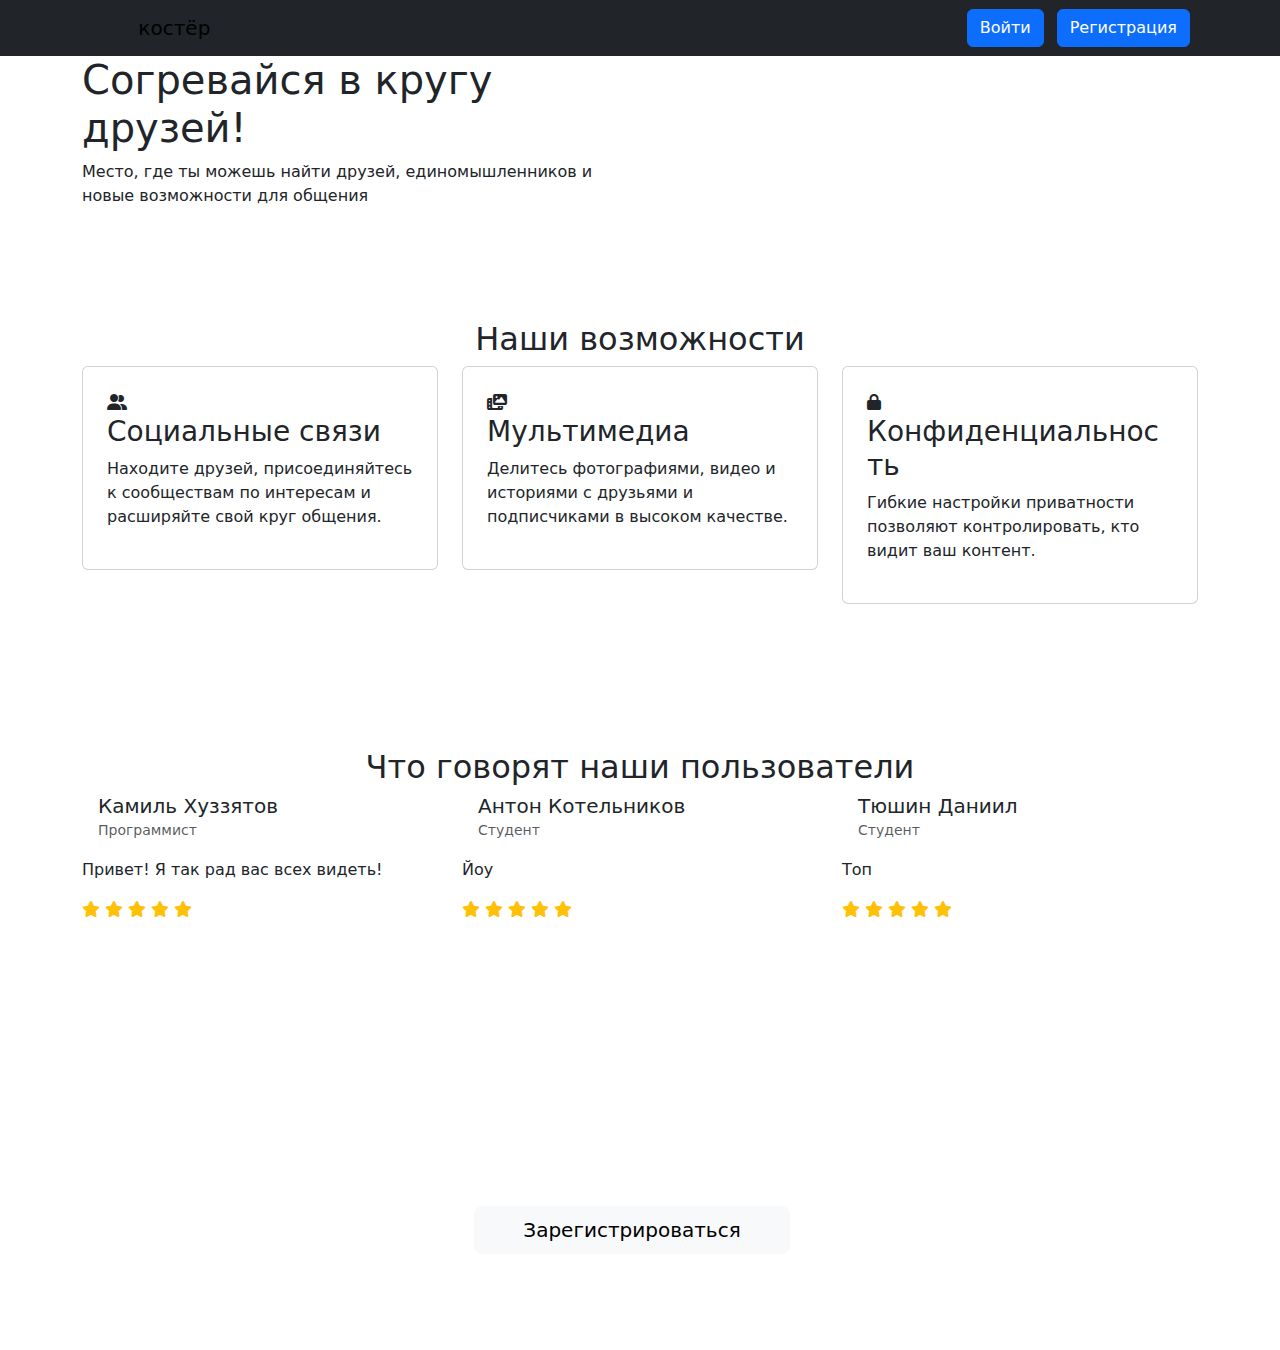
<file: src/main/resources/templates/index.html>
<!DOCTYPE html>
<html lang="ru">
<head>
    <meta charset="UTF-8">
    <meta name="viewport" content="width=device-width, initial-scale=1.0">
    
    <link href="https://cdn.jsdelivr.net/npm/bootstrap@5.3.0/dist/css/bootstrap.min.css" rel="stylesheet">
    <link rel="stylesheet" href="https://cdnjs.cloudflare.com/ajax/libs/font-awesome/6.4.0/css/all.min.css">

    <link rel="icon" th:href="@{/images/fire.gif}" type="image/gif">
    <link th:href="@{/css/style.css}" rel="stylesheet">
    <title>костёр</title>
</head>
<body>
    <nav class="navbar navbar-expand-lg navbar-light bg-dark sticky-top">
        <div class="container">
            <a class="navbar-brand" href="#">
                <img th:src="@{/images/fire.gif}" width="50px" style="padding-right: 10px;"></i>
                <span>костёр</span>
            </a>

            <button class="navbar-toggler border-0 navbar-dark" type="button" data-bs-toggle="collapse" data-bs-target="#navbarNav">
                <span class="navbar-toggler-icon text-white"></span>
            </button>

            <div class="collapse navbar-collapse justify-content-center" id="navbarNav">
                <ul class="navbar-nav ms-auto d-flex flex-column align-items-center">
                    <div class="ms-lg-3 mt-3 mt-lg-0">
                        <a href="#" class="btn btn-primary me-2">Войти</a>
                        <a href="#" class="btn btn-primary me-2">Регистрация</a>
                    </div>
                </ul>
            </div>
        </div>
    </nav>

    <section class="hero-section">
        <div class="container">
            <div class="row align-items-center">
                <div class="col-lg-6 mb-5 mb-lg-0">
                    <h1 class="hero-title">Согревайся в кругу друзей!</h1>
                    <p class="hero-subtitle">Место, где ты можешь найти друзей, единомышленников и новые возможности для общения</p>
                </div>
            </div>
        </div>
    </section>

    <section id="features" class="features py-5 my-5">
        <div class="container">
            <h2 class="text-center section-title">Наши возможности</h2>
            <div class="row g-4">
                <div class="col-md-4">
                    <div class="card feature-card p-4">
                        <div class="feature-icon">
                            <i class="fas fa-user-friends"></i>
                        </div>
                        <h3>Социальные связи</h3>
                        <p>Находите друзей, присоединяйтесь к сообществам по интересам и расширяйте свой круг общения.</p>
                    </div>
                </div>

                <div class="col-md-4">
                    <div class="card feature-card p-4">
                        <div class="feature-icon">
                            <i class="fas fa-photo-video"></i>
                        </div>
                        <h3>Мультимедиа</h3>
                        <p>Делитесь фотографиями, видео и историями с друзьями и подписчиками в высоком качестве.</p>
                    </div>
                </div>

                <!-- <div class="col-md-4">
                    <div class="card feature-card p-4">
                        <div class="feature-icon">
                            <i class="fas fa-comments"></i>
                        </div>
                        <h3>Мессенджер</h3>
                        <p>Общайтесь в реальном времени с помощью текстовых сообщений, голосовых и видео звонков.</p>
                    </div>
                </div> -->
                <!--
                <div class="col-md-4">
                    <div class="card feature-card p-4">
                        <div class="feature-icon">
                            <i class="fas fa-calendar-alt"></i>
                        </div>
                        <h3>События</h3>
                        <p>Создавайте и посещайте мероприятия, находите интересные события в вашем городе.</p>
                    </div>
                </div>-->

                <div class="col-md-4">
                    <div class="card feature-card p-4">
                        <div class="feature-icon">
                            <i class="fas fa-lock"></i>
                        </div>
                        <h3>Конфиденциальность</h3>
                        <p>Гибкие настройки приватности позволяют контролировать, кто видит ваш контент.</p>
                    </div>
                </div>

                <!-- 
                <div class="col-md-4">
                    <div class="card feature-card p-4">
                        <div class="feature-icon">
                            <i class="fas fa-bell"></i>
                        </div>
                        <h3>Уведомления</h3>
                        <p>Персонализированные уведомления о важных событиях и активности друзей.</p>
                    </div>
                </div> -->
            </div>
        </div>
    </section>


    <section id="testimonials" class="py-5 my-5">
        <div class="container">
            <h2 class="text-center section-title">Что говорят наши пользователи</h2>
            <div class="row g-4">
                <div class="col-md-4">
                    <div class="testimonial-card">
                        <div class="d-flex align-items-center mb-3">
                            <img th:src="@{/images/kamil.jpg}" class="testimonial-avatar me-3">
                            <div>
                                <h5 class="mb-0">Камиль Хуззятов</h5>
                                <small class="text-muted">Программист</small>
                            </div>
                        </div>
                        <p>Привет! Я так рад вас всех видеть! </p>
                        <div class="text-warning">
                            <i class="fas fa-star"></i>
                            <i class="fas fa-star"></i>
                            <i class="fas fa-star"></i>
                            <i class="fas fa-star"></i>
                            <i class="fas fa-star"></i>
                        </div>
                    </div>
                </div>
                <div class="col-md-4">
                    <div class="testimonial-card">
                        <div class="d-flex align-items-center mb-3">
                            <img th:src="@{/images/anton.jpg}" class="testimonial-avatar me-3">
                            <div>
                                <h5 class="mb-0">Антон Котельников</h5>
                                <small class="text-muted">Студент</small>
                            </div>
                        </div>
                        <p>Йоу</p>
                        <div class="text-warning">
                            <i class="fas fa-star"></i>
                            <i class="fas fa-star"></i>
                            <i class="fas fa-star"></i>
                            <i class="fas fa-star"></i>
                            <i class="fas fa-star"></i>
                        </div>
                    </div>
                </div>
                <div class="col-md-4">
                    <div class="testimonial-card">
                        <div class="d-flex align-items-center mb-3">
                            <img th:src="@{/images/danya.jpg}" class="testimonial-avatar me-3">
                            <div>
                                <h5 class="mb-0">Тюшин Даниил</h5>
                                <small class="text-muted">Студент</small>
                            </div>
                        </div>
                        <p>Топ</p>
                        <div class="text-warning">
                            <i class="fas fa-star"></i>
                            <i class="fas fa-star"></i>
                            <i class="fas fa-star"></i>
                            <i class="fas fa-star"></i>
                            <i class="fas fa-star"></i>
                        </div>
                    </div>
                </div>
            </div>
        </div>
    </section>

    <section class="py-5 my-5 text-white">
        <div class="container text-center">
            <h2 class="mb-4">Готовы присоединиться к нашему сообществу?</h2>
            <p class="mb-5 fs-5">Зарегистрируйтесь сейчас и начните общаться с людьми по всему универститету</p>
            <a href="#" class="btn btn-light btn-lg px-5 me-3">Зарегистрироваться</a>
        </div>
    </section>

    <script src="https://cdn.jsdelivr.net/npm/bootstrap@5.3.0/dist/js/bootstrap.bundle.min.js"></script>

    <script>
        document.querySelectorAll('a[href^="#"]').forEach(anchor => {
            anchor.addEventListener('click', function (e) {
                e.preventDefault();

                document.querySelector(this.getAttribute('href')).scrollIntoView({
                    behavior: 'smooth'
                });
            });
        });

        window.addEventListener('scroll', function() {
            const navbar = document.querySelector('.navbar');
            if (window.scrollY > 50) {
                navbar.classList.add('shadow-sm');
                navbar.classList.add('bg-dark');
            } else {
                navbar.classList.remove('shadow-sm');
            }
        });
    </script>
</body>
</html>
</file>
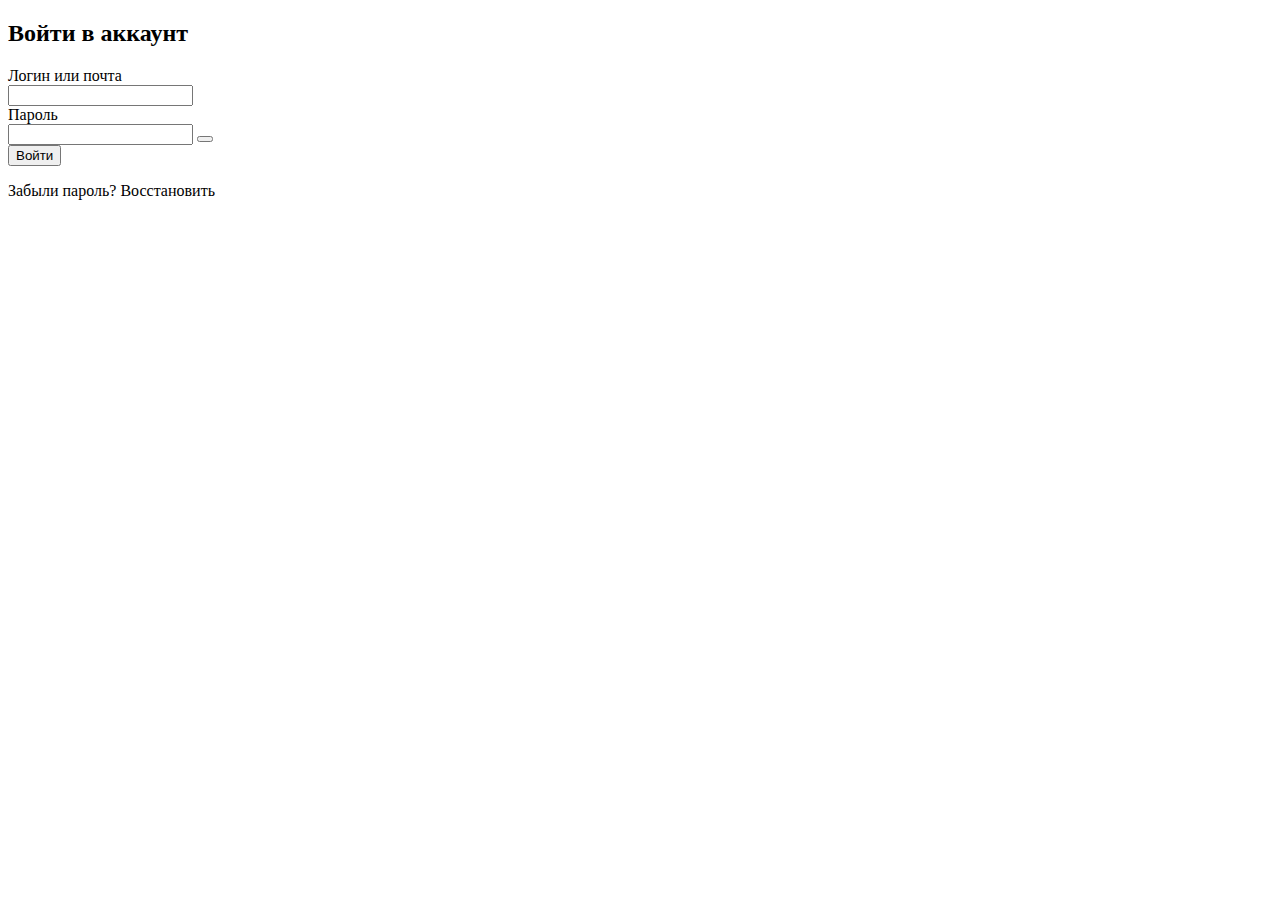
<file: src/main/resources/templates/login.html>
<!DOCTYPE html>
<html xmlns:th="http://www.thymeleaf.org">
<head th:replace="~{fragments/head :: commonHead(~{::specific-head})}">
    <th:block th:fragment="specific-head">
        <!-- дополнение head -->
        <link th:href="@{/css/index.css}" rel="stylesheet">
        <link th:href="@{/css/register.css}" rel="stylesheet">
        <link rel="stylesheet" href="https://cdnjs.cloudflare.com/ajax/libs/animate.css/4.1.1/animate.min.css">
        <title>логин</title>
    </th:block>
</head>

<body>
    <div th:insert="~{fragments/header :: header}"></div>

    <section class="registration-section">
        <div class="container">
        <div class="row justify-content-center">
            <div class="col-lg-10">
                <div class="card shadow-lg">
                    <div class="row g-0">
                        <div class="col-lg-7">
                            <div class="card-body p-5">
                                <h2 class="card-title text-center mb-4 animate__animated animate__fadeInDown">Войти в аккаунт</h2>

                                <form th:action="@{/login}" method="post">
                                    <div class="mb-3 animate__animated animate__fadeIn animate-delay-1">
                                        <label for="username" class="form-label">Логин или почта</label>
                                        <div class="input-group">
                                            <input type="text" class="form-control" id="username" name="username" required>
                                        </div>
                                    </div>

                                    <div class="mb-3 animate__animated animate__fadeIn animate-delay-2">
                                        <label for="password" class="form-label">Пароль</label>
                                        <div class="password-container">
                                            <input type="password" class="form-control" id="password" name="password" required>
                                            <button type="button" class="password-toggle" onclick="togglePassword('password')">
                                                <i class="fas fa-eye"></i>
                                            </button>
                                        </div>
                                    </div>

                                    <div class="d-grid mb-3 animate__animated animate__fadeIn animate-delay-4">
                                        <button type="submit" class="btn btn-primary btn-lg py-3">Войти</button>
                                    </div>

                                    <div class="form-footer animate__animated animate__fadeIn animate-delay-4">
                                        <p class="mb-0">Забыли пароль? <a th:href="@{/password_reset}">Восстановить</a></p>
                                    </div>
                                </form>
                            </div>
                        </div>
                        <div class="col-lg-5 d-none d-lg-flex illustration-side">
                            <img th:src="@{/images/fire.gif}" class="illustration-img">
                        </div>
                    </div>
                </div>
            </div>
        </div>
    </div>
</section>

<script>
    function togglePassword(fieldId) {
        const field = document.getElementById(fieldId);
        const icon = field.nextElementSibling.querySelector('i');

        if (field.type === 'password') {
            field.type = 'text';
            icon.classList.remove('fa-eye');
            icon.classList.add('fa-eye-slash');
        } else {
            field.type = 'password';
            icon.classList.remove('fa-eye-slash');
            icon.classList.add('fa-eye');
        }
    }
</script>

</body>
</html>
</file>
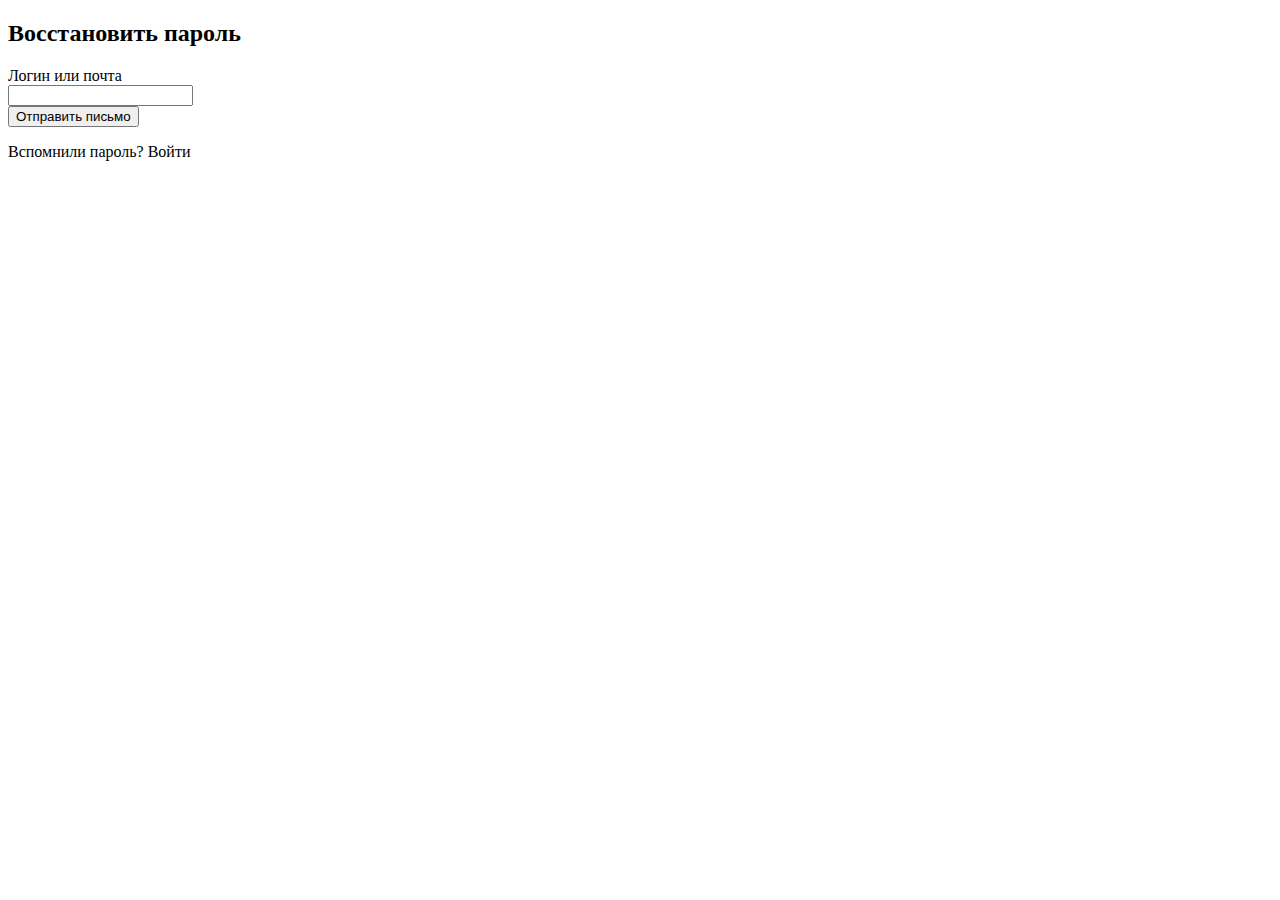
<file: src/main/resources/templates/password_reset.html>
<!DOCTYPE html>
<html xmlns:th="http://www.thymeleaf.org">
<head th:replace="~{fragments/head :: commonHead(~{::specific-head})}">
    <th:block th:fragment="specific-head">
        <!-- дополнение head -->
        <link th:href="@{/css/index.css}" rel="stylesheet">
        <link th:href="@{/css/register.css}" rel="stylesheet">
        <link rel="stylesheet" href="https://cdnjs.cloudflare.com/ajax/libs/animate.css/4.1.1/animate.min.css">
        <title>восстановление пароля</title>
    </th:block>
</head>

<body>
    <div th:insert="~{fragments/header :: header}"></div>

    <section class="registration-section">
        <div class="container">
        <div class="row justify-content-center">
            <div class="col-lg-10">
                <div class="card shadow-lg">
                    <div class="row g-0">
                        <div class="col-lg-7">
                            <div class="card-body p-5">
                                <h2 class="card-title text-center mb-4 animate__animated animate__fadeInDown">Восстановить пароль</h2>

                                <form th:action="@{/password_reset}" method="post">
                                    <div class="mb-3 animate__animated animate__fadeIn animate-delay-1">
                                        <label for="username" class="form-label">Логин или почта</label>
                                        <div class="input-group">
                                            <input type="text" class="form-control" id="username" name="username" required>
                                        </div>
                                    </div>

                                    <div class="d-grid mb-3 animate__animated animate__fadeIn animate-delay-4">
                                        <button type="submit" class="btn btn-primary btn-lg py-3">Отправить письмо</button>
                                    </div>

                                    <div class="form-footer animate__animated animate__fadeIn animate-delay-4">
                                        <p class="mb-0">Вспомнили пароль? <a th:href="@{/login}">Войти</a></p>
                                    </div>
                                </form>
                            </div>
                        </div>
                        <div class="col-lg-5 d-none d-lg-flex illustration-side">
                            <img th:src="@{/images/fire.gif}" class="illustration-img">
                        </div>
                    </div>
                </div>
            </div>
        </div>
    </div>
</section>

<script>
    function togglePassword(fieldId) {
        const field = document.getElementById(fieldId);
        const icon = field.nextElementSibling.querySelector('i');

        if (field.type === 'password') {
            field.type = 'text';
            icon.classList.remove('fa-eye');
            icon.classList.add('fa-eye-slash');
        } else {
            field.type = 'password';
            icon.classList.remove('fa-eye-slash');
            icon.classList.add('fa-eye');
        }
    }
</script>

</body>
</html>
</file>
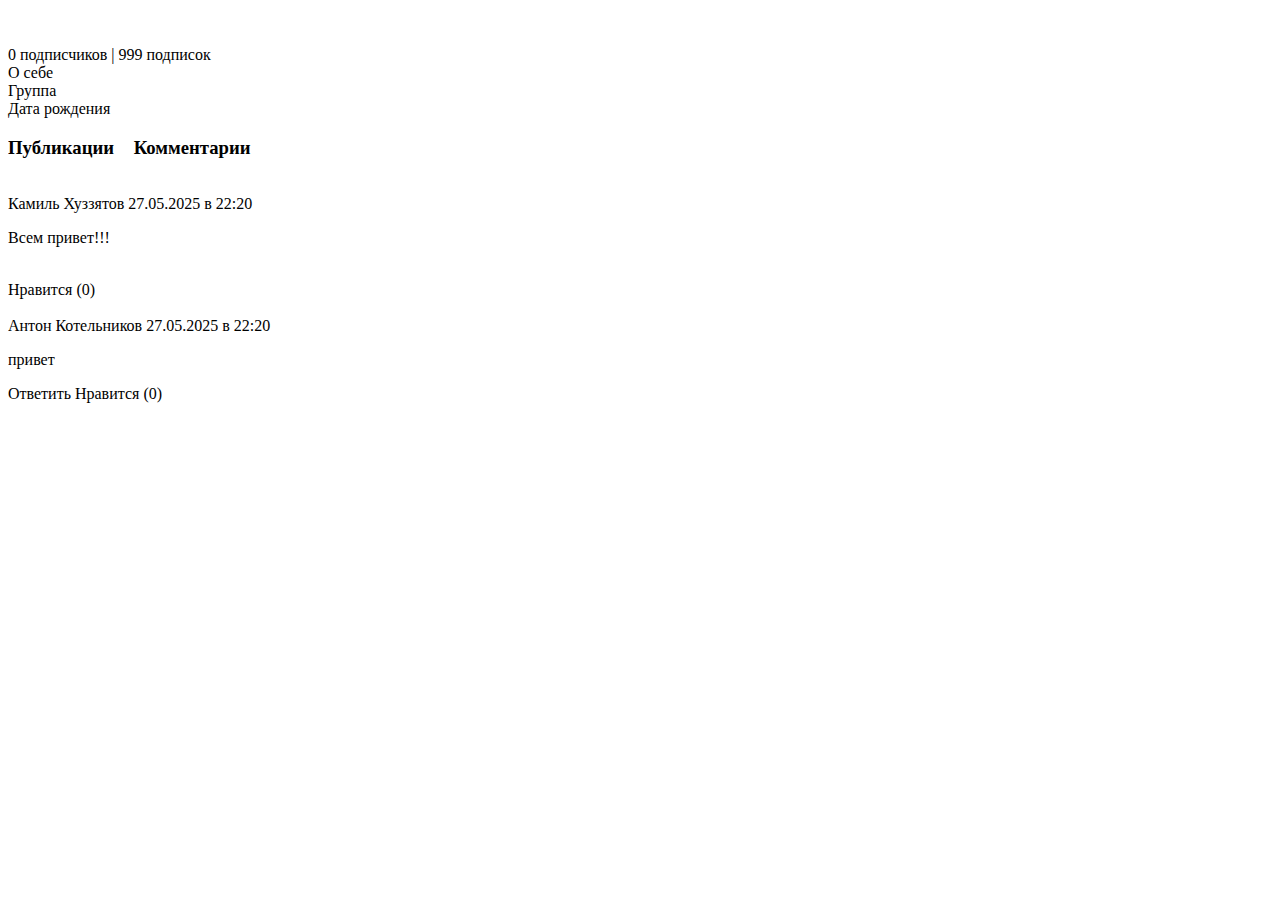
<file: src/main/resources/templates/profile.html>
<!DOCTYPE html>
<html xmlns:th="http://www.thymeleaf.org">
<head th:replace="~{fragments/head :: commonHead(~{::specific-head})}">
    <th:block th:fragment="specific-head">
        <link th:href="@{/css/index.css}" rel="stylesheet">
        <link th:href="@{/css/profile.css}" rel="stylesheet">
        <title>профиль</title>
    </th:block>
</head>

<body>
    <div th:insert="~{fragments/header :: header}"></div>

    <div class="profile-page animate__animated animate__fadeIn">
        <div class="profile-sidebar">
            <!-- <img th:src="${user.avatar} ?: @{/images/default-avatar.png}" class="profile-avatar"> -->
            <img th:src="@{/images/default-avatar.jpg}" class="profile-avatar">

            <h2 class="profile-name">
                <span th:text="${user.name}"></span>
                <span th:text="${user.surname}"></span>
            </h2>
            <p class="profile-username" th:text="'@' + ${user.username}"></p>
            <div class="profile-follows">
                <span class="follows-count">
                    <a th:href="@{/followers}" class="follow-link">
                    0 подписчиков
                    </a>
                </span>
                 |
                <span class="follows-count">
                    <a th:href="@{/follows}" class="follow-link">
                    999 подписок
                    </a>
                </span>
            </div>

            <div class="profile-info">
                <div class="info-item" th:if="${user.bio != null}">
                    <div class="info-icon">
                        <i class="fas fa-user"></i>
                    </div>
                    <div class="info-content">
                        <div class="info-label">О себе</div>
                        <div class="info-value" th:text="${user.bio}"></div>
                    </div>
                </div>

                <div class="info-item">
                    <div class="info-icon">
                        <i class="fas fa-users"></i>
                    </div>
                    <div class="info-content">
                        <div class="info-label">Группа</div>
                        <div class="info-value" th:text="${user.academicGroup}"></div>
                    </div>
                </div>

                <div class="info-item">
                    <div class="info-icon">
                        <i class="fas fa-birthday-cake"></i>
                    </div>
                    <div class="info-content">
                        <div class="info-label">Дата рождения</div>
                        <div class="info-value" th:text="${#temporals.format(user.birthdate, 'dd.MM.yyyy')}"></div>
                    </div>
                </div>
            </div>
        </div>


        <div class="comments-section" style="max-height: 632px; overflow-y: auto;">
            <h3 class="section-title">
                <span class="posts-title" onclick="showPosts()">
                    <i class="fas fa-bullhorn"></i> Публикации
                </span>
                <i style="padding-right: 15px"></i>
                <span class="comments-title" onclick="showComments()">
                    <i class="fas fa-comments"></i> Комментарии
                </span>
            </h3>

            <div class="posts">
                <div class="comment">
                    <img th:src="@{/images/kamil.jpg}" class="comment-avatar">
                    <div class="comment-content">
                        <div class="comment-header">
                            <span class="comment-author">Камиль Хуззятов</span>
                            <span class="comment-date">27.05.2025 в 22:20</span>
                        </div>
                        <p class="comment-text">Всем привет!!!</p>
                        <img th:src="@{/images/kamil.jpg}" style="max-width: 300px;">
                        <div class="comment-actions">
                            <span class="comment-action like-button" onclick="handleLike(this)"><i class="far fa-thumbs-up"></i> Нравится (<span class="like-count">0</span>)</span>
                        </div>
                    </div>
                </div>
            </div>



            <div class="comments">
                <div class="comment">
                    <img th:src="@{/images/anton.jpg}" class="comment-avatar">
                    <div class="comment-content">
                        <div class="comment-header">
                            <span class="comment-author">Антон Котельников</span>
                            <span class="comment-date">27.05.2025 в 22:20</span>
                        </div>
                        <p class="comment-text">привет</p>
                        <div class="comment-actions">
                            <span class="comment-action"><i class="fas fa-reply"></i> Ответить</span>
                            <span class="comment-action like-button" onclick="handleLike(this)"><i class="far fa-thumbs-up"></i> Нравится (<span class="like-count">0</span>)</span>
                        </div>
                    </div>
                </div>
            </div>


        </div>
    </div>

    <script th:src="@{/js/profile.js}"></script>
</body>
</html>
</file>
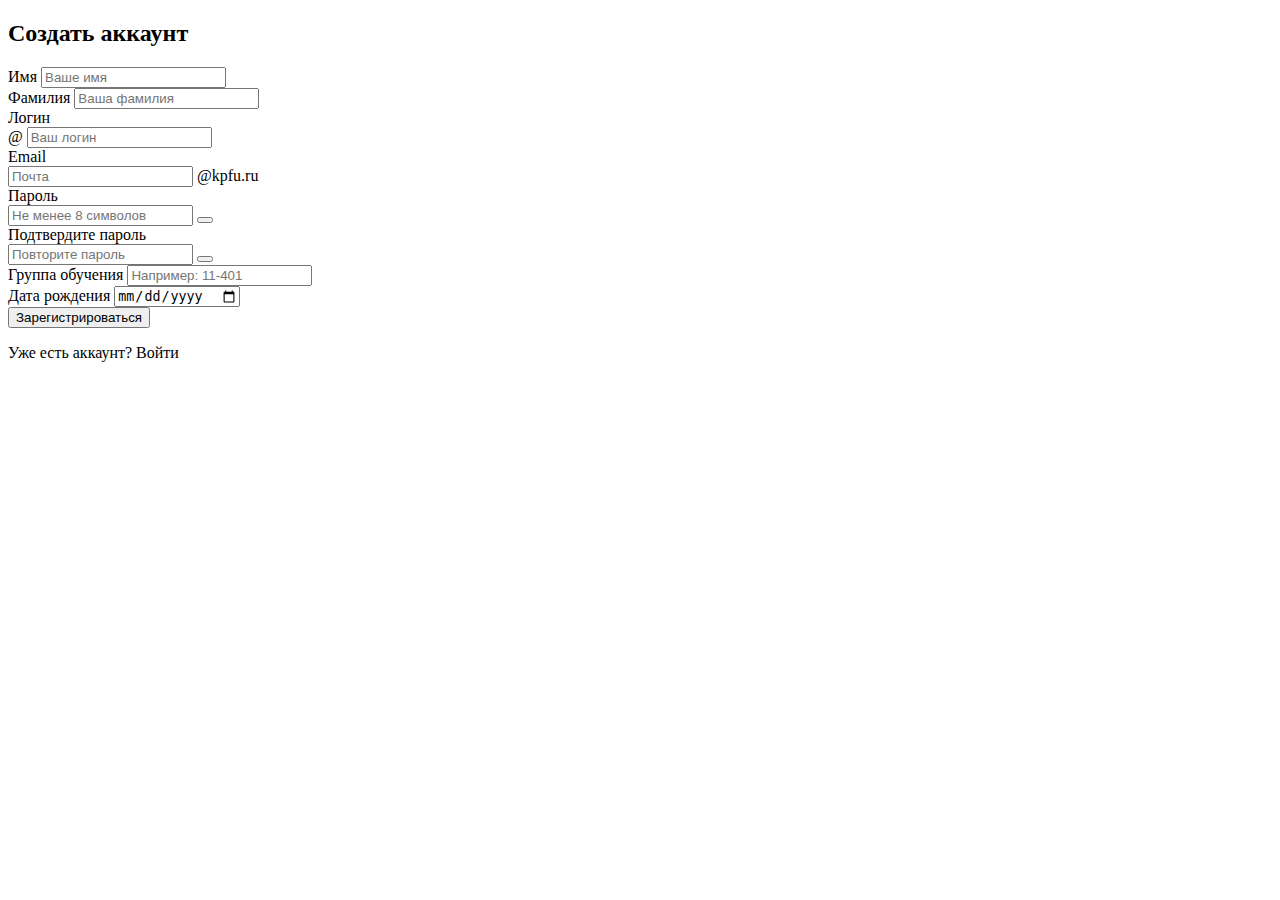
<file: src/main/resources/templates/register.html>
<!DOCTYPE html>
<html xmlns:th="http://www.thymeleaf.org">
<head th:replace="~{fragments/head :: commonHead(~{::specific-head})}">
    <th:block th:fragment="specific-head">
        <!-- дополнение head -->
        <link th:href="@{/css/index.css}" rel="stylesheet">
        <link th:href="@{/css/register.css}" rel="stylesheet">
        <link rel="stylesheet" href="https://cdnjs.cloudflare.com/ajax/libs/animate.css/4.1.1/animate.min.css">
        <title>регистрация</title>
    </th:block>
</head>

<body>
    <div th:insert="~{fragments/header :: header}"></div>

    <section class="registration-section">
        <div class="container">
        <div class="row justify-content-center">
            <div class="col-lg-10">
                <div class="card shadow-lg">
                    <div class="row g-0">
                        <div class="col-lg-7">
                            <div class="card-body p-5">
                                <h2 class="card-title text-center mb-4 animate__animated animate__fadeInDown">Создать аккаунт</h2>

                                <div th:if="${error}" class="error" th:text="${error}"></div>
                                <form th:action="@{/register}" th:object="${registrationDto}" method="post">
                                    <div class="mb-3 animate__animated animate__fadeIn animate-delay-1">
                                        <label for="firstname" class="form-label">Имя</label>
                                        <input type="text" class="form-control" id="firstname" name="firstname" required placeholder="Ваше имя">
                                    </div>

                                    <div class="mb-3 animate__animated animate__fadeIn animate-delay-1">
                                        <label for="surname" class="form-label">Фамилия</label>
                                        <input type="text" class="form-control" id="surname" name="surname" required placeholder="Ваша фамилия">
                                    </div>

                                    <div class="mb-3 animate__animated animate__fadeIn animate-delay-1">
                                        <label for="username" class="form-label">Логин</label>
                                        <div class="input-group">
                                            <span class="input-group-text">@</span>
                                            <input type="text" class="form-control" id="username" name="username" required placeholder="Ваш логин">
                                        </div>
                                    </div>

                                    <div class="mb-3 animate__animated animate__fadeIn animate-delay-2">
                                        <label for="email" class="form-label">Email</label>
                                        <div class="input-group">
                                            <input type="text" class="form-control" id="email" name="email"
                                                   placeholder="Почта" required
                                                   oninput="this.value = this.value.replace(/@kpfu\.ru$/g, '')">
                                            <span class="input-group-text">@kpfu.ru</span>
                                        </div>
                                        <input type="hidden" id="full-email" name="full-email">

                                        <script>
                                            document.getElementById('email').addEventListener('blur', function() {
                                                const userPart = this.value.trim();
                                                document.getElementById('full-email').value = userPart + '@kpfu.ru';
                                            });
                                        </script>
                                    </div>

                                    <div class="mb-3 animate__animated animate__fadeIn animate-delay-2">
                                        <label for="password" class="form-label">Пароль</label>
                                        <div class="password-container">
                                            <input type="password" class="form-control" id="password" name="password" required placeholder="Не менее 8 символов">
                                            <button type="button" class="password-toggle" onclick="togglePassword('password')">
                                                <i class="fas fa-eye"></i>
                                            </button>
                                        </div>
                                    </div>

                                    <div class="mb-4 animate__animated animate__fadeIn animate-delay-3">
                                        <label for="confirmPassword" class="form-label">Подтвердите пароль</label>
                                        <div class="password-container">
                                            <input type="password" class="form-control" id="confirmPassword" name="confirmPassword" required placeholder="Повторите пароль">
                                            <button type="button" class="password-toggle" onclick="togglePassword('confirmPassword')">
                                                <i class="fas fa-eye"></i>
                                            </button>
                                        </div>
                                    </div>

                                    <div class="mb-3 animate__animated animate__fadeIn animate-delay-3">
                                        <label for="group" class="form-label">Группа обучения</label>
                                        <input type="text" class="form-control" id="group" name="group"
                                               placeholder="Например: 11-401" required>
                                    </div>

                                    <div class="mb-3 animate__animated animate__fadeIn animate-delay-3">
                                        <label for="birthdate" class="form-label">Дата рождения</label>
                                        <input type="date" class="form-control" id="birthdate" name="birthdate"
                                               placeholder="Например: 01-01-2001" required>
                                    </div>

                                    <div class="d-grid mb-3 animate__animated animate__fadeIn animate-delay-4">
                                        <button type="submit" class="btn btn-primary btn-lg py-3">Зарегистрироваться</button>
                                    </div>

                                    <div class="form-footer animate__animated animate__fadeIn animate-delay-4">
                                        <p class="mb-0">Уже есть аккаунт? <a th:href="@{/login}">Войти</a></p>
                                    </div>
                                </form>
                            </div>
                        </div>
                        <div class="col-lg-5 d-none d-lg-flex illustration-side">
                            <img th:src="@{/images/fire.gif}" class="illustration-img">
                        </div>
                        </div>
                    </div>
                </div>
        </div>
        </div>
    </section>

    <script>
        function togglePassword(fieldId) {
            const field = document.getElementById(fieldId);
            const icon = field.nextElementSibling.querySelector('i');

            if (field.type === 'password') {
                field.type = 'text';
                icon.classList.remove('fa-eye');
                icon.classList.add('fa-eye-slash');
            } else {
                field.type = 'password';
                icon.classList.remove('fa-eye-slash');
                icon.classList.add('fa-eye');
            }
        }
    </script>

</body>
</html>
</file>
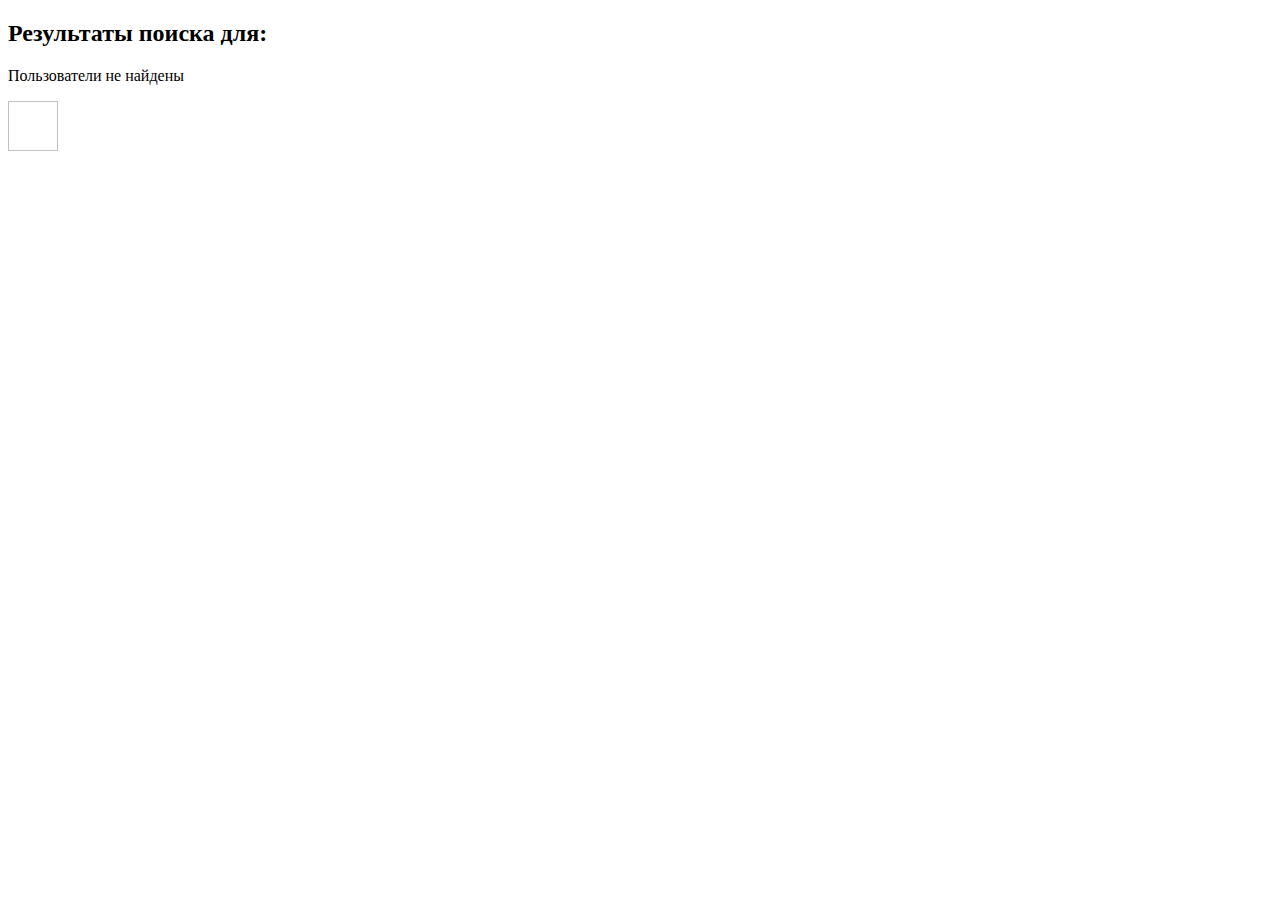
<file: src/main/resources/templates/search-results.html>
<!DOCTYPE html>
<html lang="ru" xmlns:th="http://www.thymeleaf.org">
<head th:replace="~{fragments/head :: commonHead(~{::specific-head})}">
    <th:block th:fragment="specific-head">
        <link th:href="@{/css/index.css}" rel="stylesheet">
    </th:block>
</head>

<body>
<div th:insert="~{fragments/header :: header}"></div>

    <div class="profile-page">
        <div class="container mt-4">
            <h2>Результаты поиска для: <span th:text="${searchQuery}"></span></h2>

            <div th:if="${foundUsers.empty}">
                <p>Пользователи не найдены</p>
            </div>

            <div th:unless="${foundUsers.empty}" class="list-group mt-3">
                <a th:each="foundUser : ${foundUsers}" th:href="@{'/user/' + ${foundUser.username}}" class="list-group-item list-group-item-action">
                    <div class="d-flex align-items-center">
                        <img th:src="${foundUser.avatar != null && foundUser.avatar != ''} ? ${foundUser.avatar} : @{/images/avatars/default-avatar.png}"
                             class="rounded-circle me-3" width="50" height="50">
                        <h5 th:text="${foundUser.name}"></h5><br>
                        <small class="text-muted" style="margin-left: 10px;" th:text="'@' + ${foundUser.username}"></small>
                    </div>
                </a>
            </div>
        </div>
    </div>
</body>
</html>
</file>
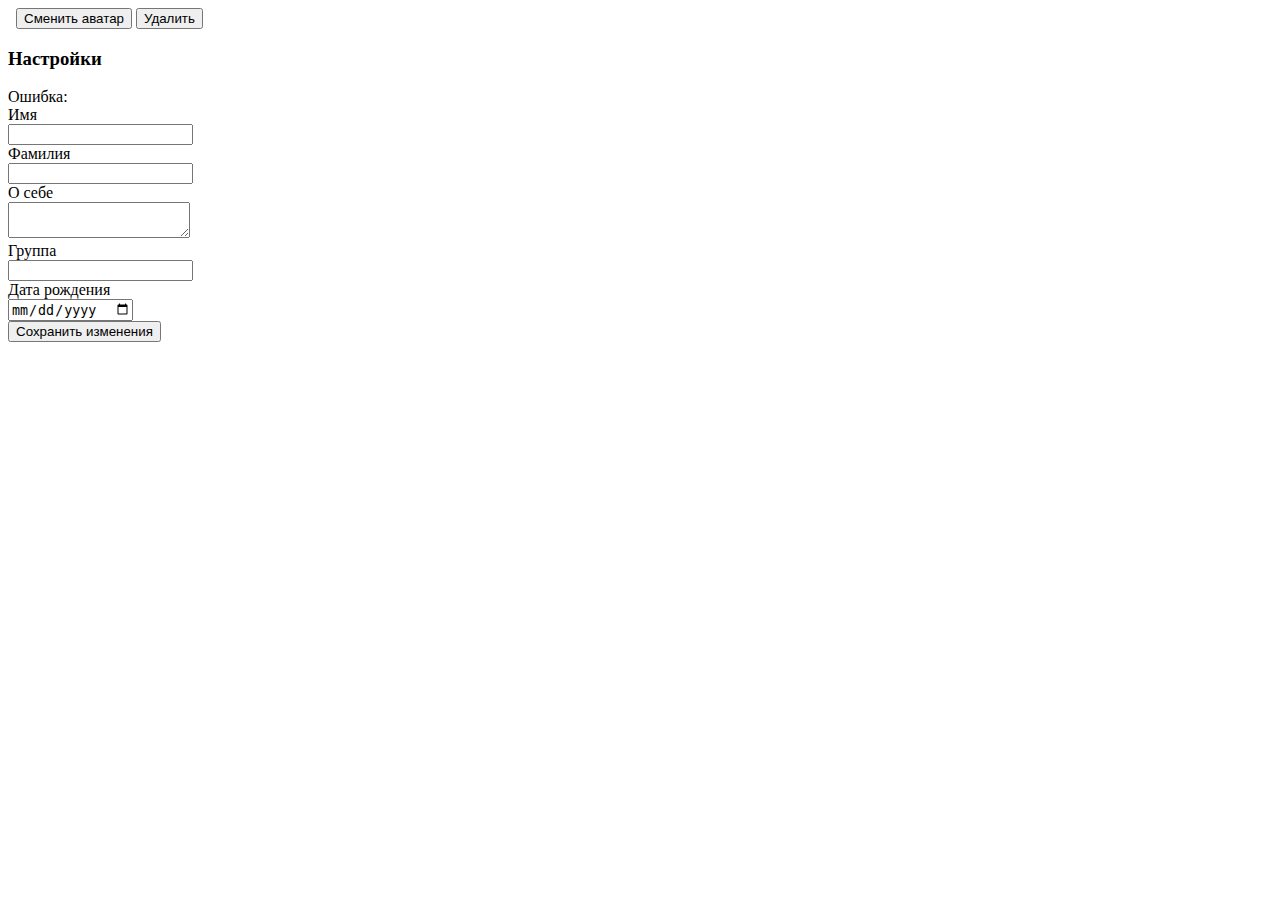
<file: src/main/resources/templates/settings.html>
<!DOCTYPE html>
<html xmlns:th="http://www.thymeleaf.org">
<head th:replace="~{fragments/head :: commonHead(~{::specific-head})}">
    <th:block th:fragment="specific-head">
        <link th:href="@{/css/index.css}" rel="stylesheet">
        <link th:href="@{/css/settings.css}" rel="stylesheet">

        <title>настройки</title>
    </th:block>
</head>

<body>
    <div th:insert="~{fragments/header :: header}"></div>

    <form id="settings-form" th:object="${registrationDto}" method="POST" th:action="@{/settings}" enctype="multipart/form-data">
    <div class="settings-page animate__animated animate__fadeIn">
        <div class="settings-container">
            <div class="avatar-section">
                <div class="avatar-container">
                    <img th:if="${user.avatar == null}" th:src="@{/images/avatars/default-avatar.png}" class="profile-avatar" id="avatar-preview">
                    <img th:if="${user.avatar != null}" th:src="${user.avatar}" class="profile-avatar" id="avatar-preview">

                    <input type="file" id="avatar" name="avatar" accept="image/*" style="display: none;" onchange="previewAvatar(this)">
                    <button type="button" class="avatar-upload-button" onclick="document.getElementById('avatar').click()">
                        <i class="fas fa-camera"></i> Сменить аватар
                    </button>
                    <button type="button" class="avatar-remove-button" id="remove-avatar">
                        <i class="fas fa-trash"></i> Удалить
                    </button>
                </div>
            </div>

            <div class="settings-section">
                    <h3 class="section-title">
                        <span><i class="fas fa-cog"></i></span>
                        <span>Настройки</span>
                    </h3>

                    <div th:if="${error}" class="error-message">
                        <span>Ошибка: </span>
                        <span th:text="${error}"></span>
                    </div>
                    <div class="settings-fields">
                        <div class="mb-3 animate__animated animate__fadeIn animate-delay-1">
                            <label for="name" class="form-label">Имя</label>
                            <div class="input-group">
                                <input th:value="${user.name}" type="text" class="form-control" id="name" name="name" required>
                            </div>
                        </div>

                        <div class="mb-3 animate__animated animate__fadeIn animate-delay-1">
                            <label for="surname" class="form-label">Фамилия</label>
                            <div class="input-group">
                                <input th:value="${user.surname}" type="text" class="form-control" id="surname" name="surname" required>
                            </div>
                        </div>

                        <div class="mb-3 animate__animated animate__fadeIn animate-delay-1">
                            <label for="bio" class="form-label">О себе</label>
                            <div class="input-group">
                                <textarea th:text="${user.bio}" type="text" class="form-control" id="bio" name="bio"></textarea>
                            </div>
                        </div>

                        <div class="mb-3 animate__animated animate__fadeIn animate-delay-1">
                            <label for="academicGroup" class="form-label">Группа</label>
                            <div class="input-group">
                                <input th:value="${user.academicGroup}" type="text" class="form-control" id="academicGroup" name="academicGroup" required>
                            </div>
                        </div>

                        <div class="mb-3 animate__animated animate__fadeIn animate-delay-1">
                            <label for="birthdate" class="form-label">Дата рождения</label>
                            <div class="input-group">
                                <input th:value="${#temporals.format(user.birthdate, 'yyyy-MM-dd')}" type="date" class="form-control" id="birthdate" name="birthdate" required>
                            </div>
                        </div>

                        <div class="form-actions">
                            <button type="submit" class="save-button">Сохранить изменения</button>
                        </div>
                    </div>
            </div>
        </div>
    </div>
    </form>

    <script th:src="@{/js/settings.js}"></script>
</body>
</html>
</file>
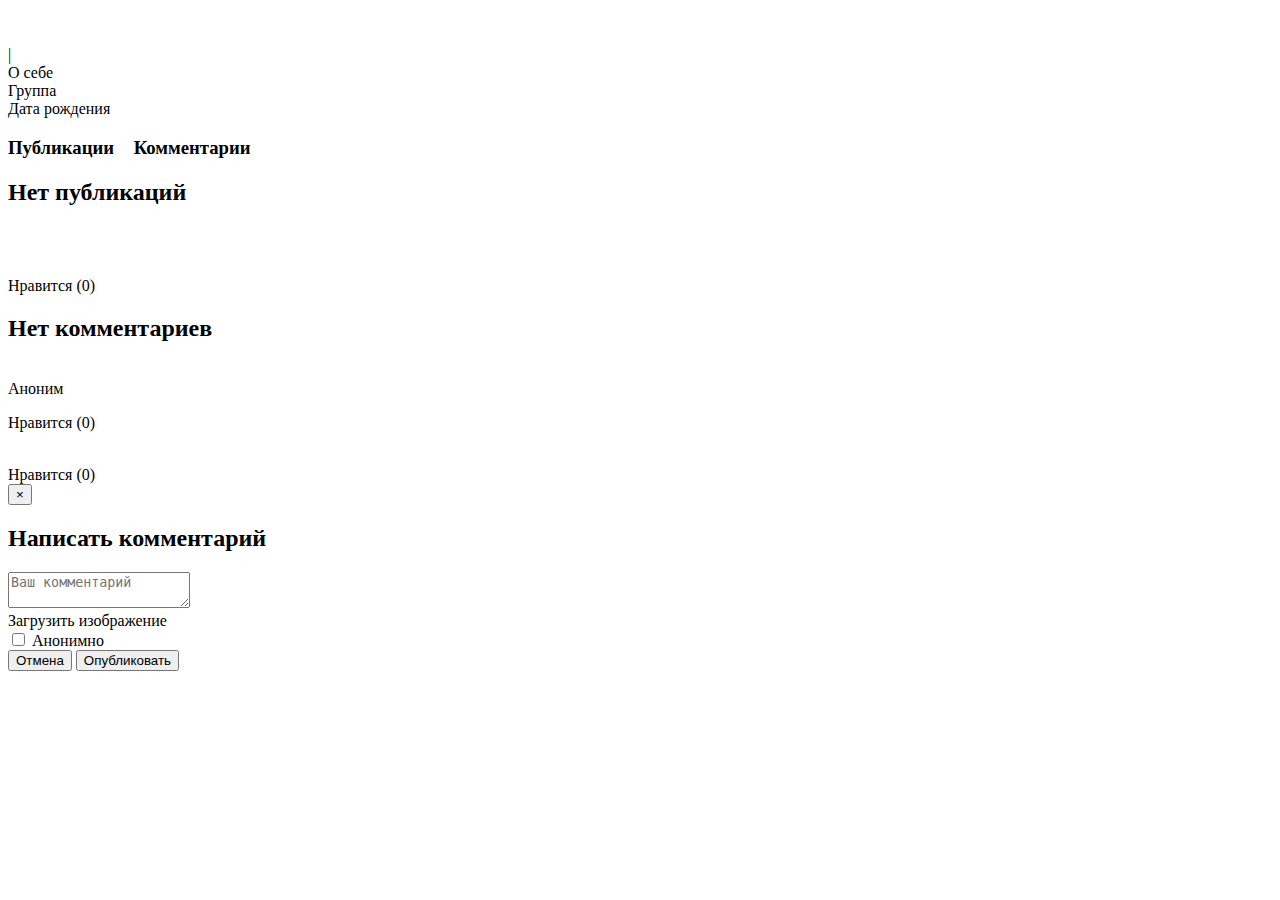
<file: src/main/resources/templates/user.html>
<!DOCTYPE html>
<html xmlns:th="http://www.thymeleaf.org">
<head th:replace="~{fragments/head :: commonHead(~{::specific-head})}">
    <th:block th:fragment="specific-head">
        <link th:href="@{/css/index.css}" rel="stylesheet">
        <link th:href="@{/css/profile.css}" rel="stylesheet">
        <title>профиль</title>
    </th:block>
</head>

<body>
    <div th:insert="~{fragments/header :: header}"></div>

    <div class="profile-page animate__animated animate__fadeIn">
        <div class="profile-sidebar">
            <img th:if="${profileUser.avatar == null || profileUser.avatar == ''}" th:src="@{/images/avatars/default-avatar.png}" class="profile-avatar">
            <img th:if="${profileUser.avatar != null && profileUser.avatar != ''}" th:src="${profileUser.avatar}" class="profile-avatar">

            <h2 class="profile-name">
                <span th:text="${profileUser.name}"></span>
                <span th:text="${profileUser.surname}"></span>
            </h2>
            <p class="profile-username" th:text="'@' + ${profileUser.username}"></p>
            <div class="profile-follows">
                <span class="follows-count">
                    <a th:href="@{/followers}" th:text="${profileUser.followersCount} + ' подписчиков'" class="follow-link"></a>
                </span>
                 |
                <span class="follows-count">
                    <a th:href="@{/follows}" th:text="${profileUser.followersCount} + ' подписок'" class="follow-link"></a>
                </span>
            </div>

            <div class="profile-info">
                <div class="info-item" th:if="${profileUser.bio != null && profileUser.bio.length() != 0}">
                    <div class="info-icon">
                        <i class="fas fa-user"></i>
                    </div>
                    <div class="info-content">
                        <div class="info-label">О себе</div>
                        <div class="info-value" th:text="${profileUser.bio}"></div>
                    </div>
                </div>

                <div class="info-item">
                    <div class="info-icon">
                        <i class="fas fa-users"></i>
                    </div>
                    <div class="info-content">
                        <div class="info-label">Группа</div>
                        <div class="info-value" th:text="${profileUser.academicGroup}"></div>
                    </div>
                </div>

                <div class="info-item">
                    <div class="info-icon">
                        <i class="fas fa-birthday-cake"></i>
                    </div>
                    <div class="info-content">
                        <div class="info-label">Дата рождения</div>
                        <div class="info-value" th:text="${#temporals.format(profileUser.birthdate, 'dd.MM.yyyy')}"></div>
                    </div>
                </div>
            </div>
        </div>


        <div class="comments-section" style="max-height: 632px; overflow-y: auto;">
            <h3 class="section-title">
                <span class="posts-title" onclick="showPosts()">
                    <i class="fas fa-bullhorn"></i> Публикации
                </span>
                <i style="padding-right: 15px"></i>
                <span class="comments-title" onclick="showComments()">
                    <i class="fas fa-comments"></i> Комментарии
                </span>
                <span class="add-post-btn" onclick="openCreatePostModal()" title="Добавить пост" style="display: none;">
                    <i class="fas fa-plus"></i>
                </span>
            </h3>

            <div class="posts">
                <h2 th:if="${profileUser.getPosts().size() == 0}">Нет публикаций</h2>
                <div th:each="post : ${profileUser.getPosts()}" class="comment">
                    <img th:if="${post.user.avatar == null || post.user.avatar == ''}" th:src="@{/images/avatars/default-avatar.png}" class="comment-avatar">
                    <img th:if="${post.user.avatar != null && post.user.avatar != ''}" th:src="${post.user.avatar}" class="comment-avatar">

                    <div class="comment-content">
                        <div class="comment-header">
                            <span th:text="${post.user.name} + ' ' + ${post.user.surname}" class="comment-author"></span>
                            <span class="comment-date">
                                <!-- потом сделать дату-->
                            </span>
                        </div>
                        <p th:text="${post.content}" class="comment-text"></p>
                        <img th:if="${post.image != null}" th:src="${post.image}" style="max-width: 300px;">
                        <div class="comment-actions">
                            <span class="comment-action like-button" onclick="handleLikeOnPost(this)" th:data-post-id="${post.id}"><i class="far fa-thumbs-up"></i> Нравится (<span th:text="${post.likes}" class="like-count">0</span>)</span>
                        </div>
                    </div>
                </div>
            </div>

            <div class="comments">
                <h2 th:if="${profileUser.getComments().size() == 0}">Нет комментариев</h2>
                <div th:each="comment : ${profileUser.getComments()}" class="comment">
                    <div th:if="${comment.isAnonimous}" class="comment" style="padding: 0">
                        <img th:src="@{/images/avatars/default-avatar.png}" class="comment-avatar">

                        <div class="comment-content">
                            <div class="comment-header">
                                <span class="comment-author">Аноним</span>
                                <span class="comment-date">
                                    <!-- потом сделать дату-->
                                </span>
                            </div>
                            <p th:text="${comment.content}" class="comment-text"></p>
                            <div class="comment-actions">
                                <span class="comment-action like-button" onclick="handleLikeOnComment(this)" th:data-comment-id="${comment.id}"><i class="far fa-thumbs-up"></i> Нравится (<span th:text="${comment.likes}"class="like-count">0</span>)</span>
                            </div>
                        </div>

                    </div>
                    <div th:if="${comment.!isAnonimous}" class="comment" style="padding: 0">
                        <img th:if="${comment.getWriterUser().avatar == null || comment.getWriterUser().avatar == ''}" th:src="@{/images/avatars/default-avatar.png}" class="comment-avatar">
                        <img th:if="${comment.getWriterUser().avatar != null && comment.getWriterUser().avatar != ''}" th:src="${comment.getUser().avatar}" class="comment-avatar">

                        <div class="comment-content">
                            <div class="comment-header">
                                <span th:text="${comment.getWriterUser().name} + ' ' + ${comment.getWriterUser().surname}" class="comment-author"></span>
                                <span class="comment-date">
                                    <!-- потом сделать дату-->
                                </span>
                            </div>
                            <p th:text="${comment.content}" class="comment-text"></p>
                            <div class="comment-actions">
                                <span class="comment-action like-button" onclick="handleLikeOnComment(this)" th:data-comment-id="${comment.id}"><i class="far fa-thumbs-up"></i> Нравится (<span th:text="${comment.likes}"class="like-count">0</span>)</span>
                            </div>
                        </div>
                    </div>
                </div>
            </div>


        </div>
    </div>

    <!-- Добавьте этот код перед закрывающим тегом </body> -->
    <div id="createPostModal" class="modal">
      <div class="modal__content">
        <button class="modal__close" onclick="closeCreatePostModal()" aria-label="Закрыть">&times;</button>
        <div class="modal__header">
          <h2 class="modal__title">Написать комментарий</h2>
        </div>

        <form id="postForm" class="post-form" method="POST" th:action="@{/api/comment_create}" enctype="multipart/form-data">
            <input type="text" id="username" name="username" style="display: none" th:value="${profileUser.username}">
            <input type="text" id="isAnonimous" name="isAnonimous" style="display: none" th:value="${false}">
          <textarea id="content" name="content" class="post-form__textarea" placeholder="Ваш комментарий"></textarea>
          <div class="upload-image-button" onclick="document.getElementById('image').click()">
            <input type="file" id="image" name="image" accept="image/*" style="display: none">
            <i class="fa fa-paperclip" aria-hidden="true"></i>
            <span>Загрузить изображение</span>
          </div>
          <div class="anon-comment-select">
              <input type="text" id="isAnonimous" name="isAnonimous" value="0" style="display: none">
              <input type="checkbox" id="share-location" onclick="processAnon(this)">
              <span>Анонимно</span>
          </div>

          <div class="modal__actions">
            <button type="button" class="button button--secondary" onclick="closeCreatePostModal()">Отмена</button>
            <button type="submit" class="button button--primary">Опубликовать</button>
          </div>
        </form>
      </div>
    </div>

    <script th:src="@{/js/user.js}"></script>
</body>
</html>
</file>
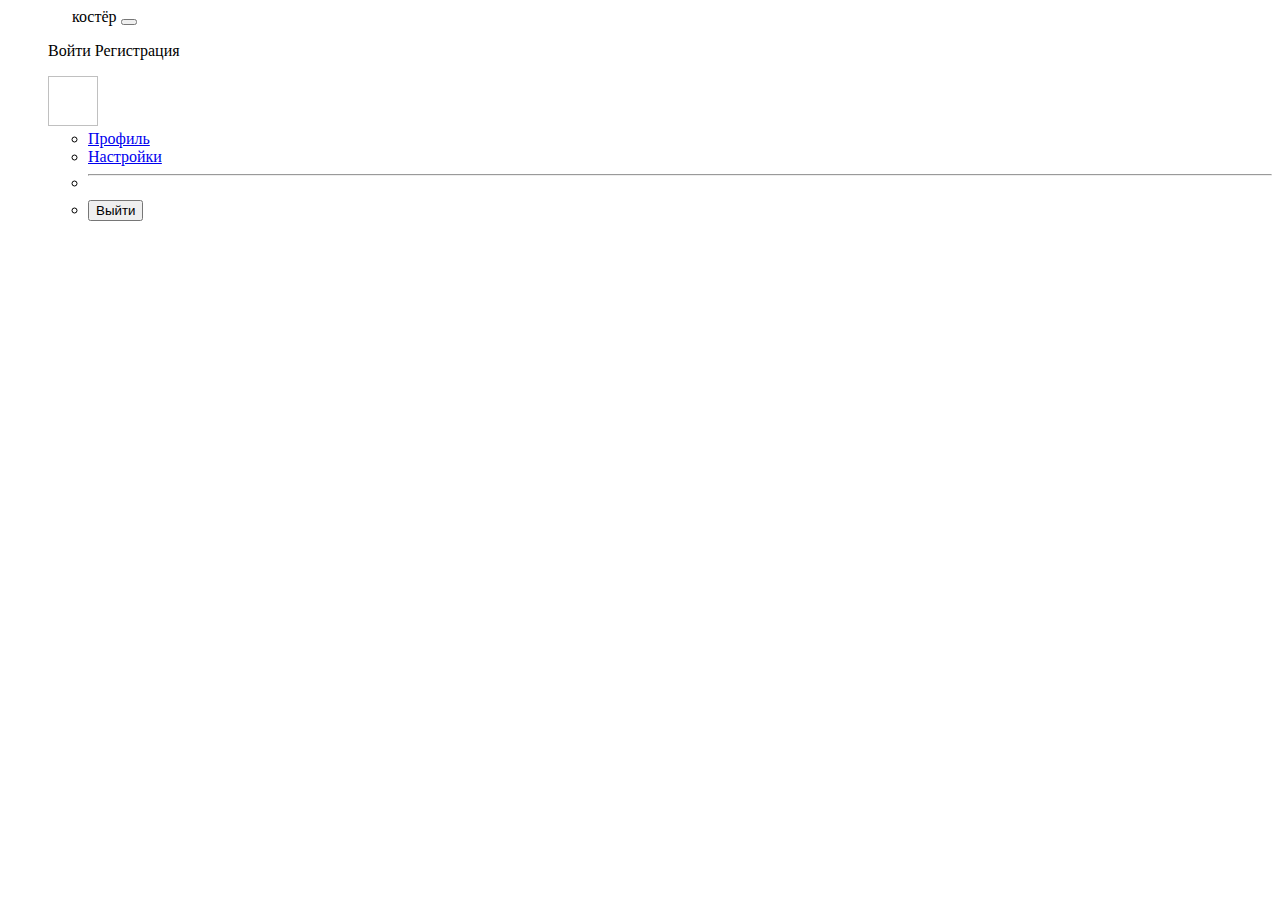
<file: src/main/resources/templates/fragments/header.html>
<!DOCTYPE html>
<html lang="ru" xmlns:th="http://www.thymeleaf.org" xmlns:sec="http://www.thymeleaf.org/extras/spring-security">
<head th:replace="~{fragments/head :: commonHead(~{::specific-head})}">
    <th:block th:fragment="specific-head">
        <!-- дополнение head -->
        <link th:href="@{/css/header.css}" rel="stylesheet">
    </th:block>
</head>

<body>
    <link th:href="@{/css/header.css}" rel="stylesheet">
    <nav th:fragment="header" class="navbar navbar-expand-lg navbar-light bg-dark sticky-top">
        <div class="container">
            <a class="navbar-brand" th:href="@{/}">
                <img th:src="@{/images/fire.gif}" width="50px" style="padding-right: 10px;">
                <span>костёр</span>
            </a>

            <button class="navbar-toggler border-0 navbar-dark" type="button" data-bs-toggle="collapse" data-bs-target="#navbarNav">
                <span class="navbar-toggler-icon text-white"></span>
            </button>


            <!-- user not logged in -->
            <div th:if="${user == null}" class="collapse navbar-collapse justify-content-center" id="navbarNav">
                <ul class="navbar-nav ms-auto d-flex flex-column align-items-center">
                    <div class="ms-lg-3 mt-3 mt-lg-0">
                        <a th:href="@{/login}" class="btn btn-primary me-2">Войти</a>
                        <a th:href="@{/register}" class="btn btn-primary me-2">Регистрация</a>
                    </div>
                </ul>
            </div>

            <!-- user logged in-->
            <div th:if="${user != null}" class="collapse navbar-collapse justify-content-center" id="navbarNav">
                <ul class="navbar-nav ms-auto d-flex flex-column align-items-center">
                    <div class="ms-lg-3 mt-3 mt-lg-0">
                        <div id="authUserSection">
                            <div class="dropdown">
                                <a class="d-flex align-items-center text-decoration-none dropdown-toggle" href="#" role="button" id="userDropdown" data-bs-toggle="dropdown" aria-expanded="false">
                                    <!-- <span th:if="${user.avatar == null}">
                                        <img th:src="@{/images/kamil.jpg}" class="rounded-circle me-2" width="50" height="50">
                                    </span>
                                    <span th:if="${user.avatar != null}">
                                        <img th:src="${user.avatar}" class="rounded-circle me-2" width="50" height="50">
                                    </span> -->
                                    <span>
                                        <img th:src="@{/images/default-avatar.jpg}" class="rounded-circle me-2" width="50" height="50">
                                    </span>

                                    <span id="usernameDisplay" class="text-white" th:text="${user.name}"></span>
                                </a>
                                <ul class="dropdown-menu dropdown-menu-end" aria-labelledby="userDropdown">
                                    <li><a class="dropdown-item" href="/profile">Профиль</a></li>
                                    <li><a class="dropdown-item" href="/settings">Настройки</a></li>
                                    <li><hr class="dropdown-divider"></li>
                                    <li>
                                        <form action="/logout" method="post">
                                        <button type="submit" class="dropdown-item">Выйти</button>
                                        </form>
                                    </li>
                                </ul>
                            </div>
                        </div>
                    </div>
                </ul>
            </div>
        </div>
    </nav>
</body>
</file>
